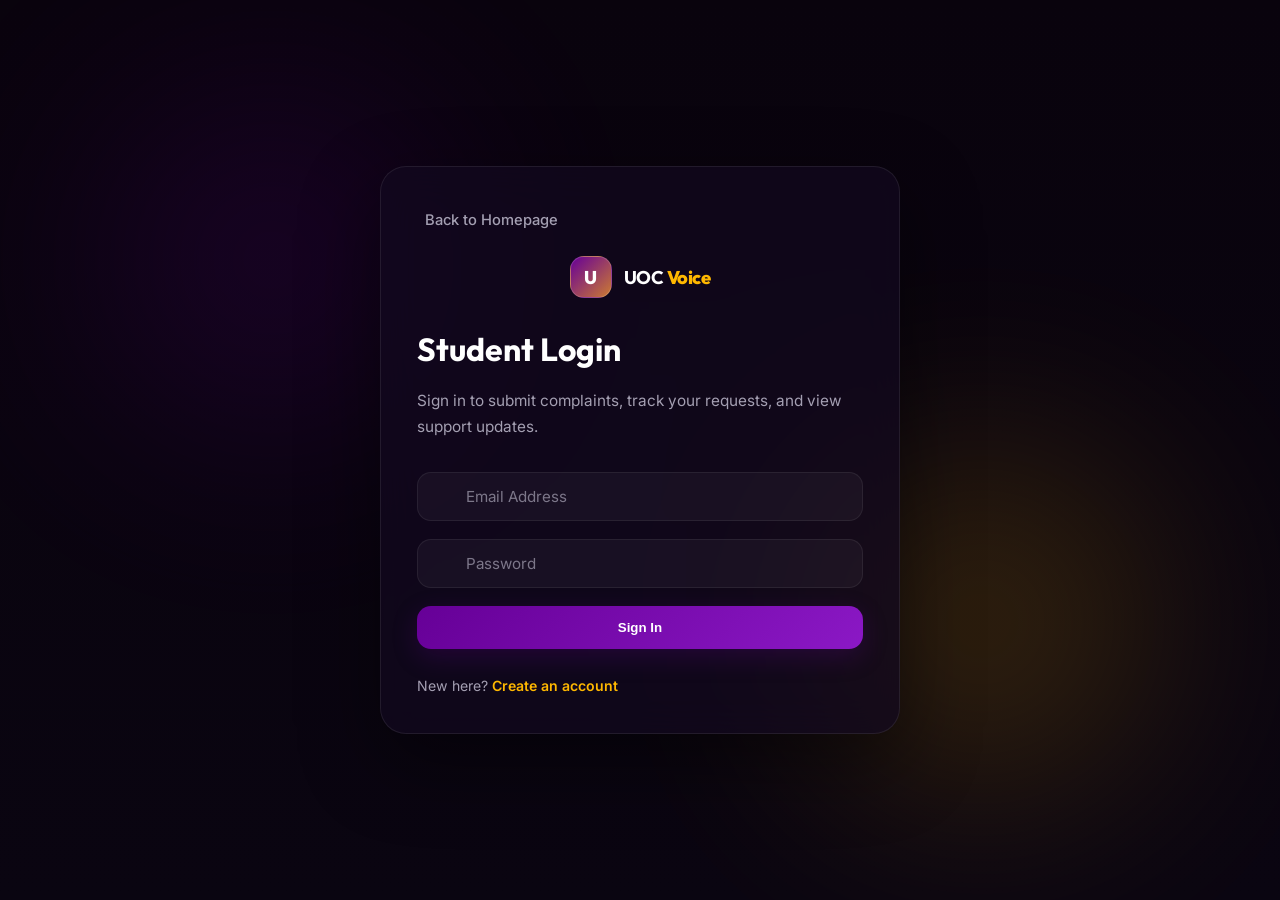
<file: pages/student_Management/studentLogin.html>
<!DOCTYPE html>
<html lang="en">

<head>
  <meta charset="UTF-8">
  <meta name="viewport" content="width=device-width, initial-scale=1.0">
  <meta name="description" content="Student login for UOC Voice complaint management portal.">
  <title>Student Login — UOC CMS</title>

  <!-- Tabler Icons CDN -->
  <link rel="stylesheet" href="../../css/index.css">
  <link rel="stylesheet" href="../../css/studentLogin.css">
</head>

<body>

  <div class="blur-blob blob-1"></div>
  <div class="blur-blob blob-2"></div>

  <div class="register-card">
    <a href="../../index.php" class="back-home">
      <i class="ti ti-arrow-left"></i> Back to Homepage
    </a>

    <div class="logo-header">
      <div class="logo-icon">U</div>
      <span class="logo-text">UOC <span class="logo-sub">Voice</span></span>
    </div>

    <h2>Student Login</h2>
    <p class="subtitle">Sign in to submit complaints, track your requests, and view support updates.</p>

    <form action="studentLogin.php" method="POST" onsubmit="return validateLogin()">
      <div class="input-group">
        <input type="email" name="email" id="email" placeholder="Email Address" required>
        <span class="input-icon"><i class="ti ti-mail"></i></span>
      </div>

      <div class="input-group">
        <input type="password" name="password" id="password" placeholder="Password" required>
        <span class="input-icon"><i class="ti ti-lock"></i></span>
      </div>

      <button type="submit">Sign In</button>
    </form>

    <p class="signin-prompt">
      New here? <a href="register.html" class="signin-link">Create an account</a>
    </p>
  </div>

  <script src="../../js/validation.js"></script>
</body>

</html>
</file>
<file: css/index.css>
/* ============================================================
   UOC Online Complaint Management System — index.css
   ============================================================ */

/* ── 1. IMPORT GOOGLE FONTS ── */
@import url('https://fonts.googleapis.com/css2?family=Inter:wght@300;400;500;600;700&family=Outfit:wght@400;500;600;700;800&display=swap');

/* ── 2. CSS VARIABLE DEFINITIONS ── */
:root {
  /* Branding Colors */
  --primary: #660097;          /* Official UoC Purple */
  --primary-light: #8b18c5;
  --primary-dark: #470069;
  --primary-glow: rgba(102, 0, 151, 0.25);
  
  --accent: #FFB800;           /* Accent Gold */
  --accent-hover: #E0A200;
  --accent-glow: rgba(255, 184, 0, 0.2);

  /* Background Palette */
  --bg-dark: #0a0511;          /* Dark Rich Background */
  --bg-dark-secondary: #12091f;
  --bg-card: rgba(255, 255, 255, 0.03);
  --bg-card-hover: rgba(255, 255, 255, 0.07);
  --border-color: rgba(255, 255, 255, 0.07);
  --border-color-hover: rgba(255, 255, 255, 0.15);

  /* Text Colors */
  --text-main: #f3f2f5;
  --text-muted: #a49fb2;
  --text-bright: #ffffff;

  /* Alert States (Mapped dynamically in js/index.js) */
  --blue-bg: rgba(0, 123, 255, 0.15);
  --blue-dark: #3b82f6;
  --teal-bg: rgba(32, 201, 151, 0.15);
  --teal-dark: #10b981;
  --amber-bg: rgba(245, 158, 11, 0.15);
  --amber-dark: #f59e0b;
  --green-bg: rgba(16, 185, 129, 0.15);
  --green-dark: #10b981;

  /* Font Families */
  --font-sans: 'Inter', system-ui, -apple-system, sans-serif;
  --font-display: 'Outfit', sans-serif;

  /* Layout Constants */
  --max-width: 1200px;
  --header-height: 80px;
  --transition: all 0.3s cubic-bezier(0.4, 0, 0.2, 1);
}

/* ── 3. RESET & BASE STYLES ── */
* {
  box-sizing: border-box;
  margin: 0;
  padding: 0;
}

html {
  scroll-behavior: smooth;
  font-size: 16px;
}

body {
  font-family: var(--font-sans);
  background-color: var(--bg-dark);
  background-image: 
    radial-gradient(circle at 50% 0%, rgba(102, 0, 151, 0.15) 0%, rgba(10, 5, 17, 0) 50%),
    radial-gradient(circle at 100% 50%, rgba(255, 184, 0, 0.03) 0%, rgba(10, 5, 17, 0) 40%);
  background-attachment: fixed;
  color: var(--text-main);
  line-height: 1.6;
  overflow-x: hidden;
  -webkit-font-smoothing: antialiased;
}

a {
  color: inherit;
  text-decoration: none;
}

img {
  max-width: 100%;
  height: auto;
}

/* Scrollbar styling */
::-webkit-scrollbar {
  width: 8px;
}
::-webkit-scrollbar-track {
  background: var(--bg-dark);
}
::-webkit-scrollbar-thumb {
  background: rgba(102, 0, 151, 0.4);
  border-radius: 4px;
}
::-webkit-scrollbar-thumb:hover {
  background: rgba(102, 0, 151, 0.6);
}

/* ── 4. UTILITY & CONTAINER STYLES ── */
.container {
  width: 100%;
  max-width: var(--max-width);
  margin: 0 auto;
  padding: 0 24px;
}

.section {
  padding: 100px 0;
  position: relative;
}

.section-header {
  text-align: center;
  margin-bottom: 60px;
}

.section-title {
  font-family: var(--font-display);
  font-size: 2.5rem;
  font-weight: 700;
  color: var(--text-bright);
  margin-bottom: 16px;
  letter-spacing: -0.02em;
}

.section-subtitle {
  font-size: 1.125rem;
  color: var(--text-muted);
  max-width: 600px;
  margin: 0 auto;
}

.text-gradient {
  background: linear-gradient(135deg, #ffffff 30%, #e0c8ff 100%);
  -webkit-background-clip: text;
  -webkit-text-fill-color: transparent;
}

.accent-gradient {
  background: linear-gradient(135deg, var(--accent) 0%, #ffd064 100%);
  -webkit-background-clip: text;
  -webkit-text-fill-color: transparent;
}

/* ── 5. BUTTON COMPONENT ── */
.btn {
  display: inline-flex;
  align-items: center;
  justify-content: center;
  gap: 8px;
  padding: 12px 28px;
  font-family: var(--font-sans);
  font-size: 0.95rem;
  font-weight: 600;
  border-radius: 12px;
  cursor: pointer;
  transition: var(--transition);
  outline: none;
}

.btn-primary {
  background: linear-gradient(135deg, var(--primary) 0%, var(--primary-light) 100%);
  color: var(--text-bright);
  border: 1px solid rgba(255, 255, 255, 0.1);
  box-shadow: 0 4px 20px var(--primary-glow);
}

.btn-primary:hover {
  transform: translateY(-2px);
  box-shadow: 0 8px 30px rgba(102, 0, 151, 0.4);
  background: linear-gradient(135deg, var(--primary-light) 0%, #a43be3 100%);
}

.btn-secondary {
  background: rgba(255, 255, 255, 0.05);
  color: var(--text-main);
  border: 1px solid var(--border-color);
  backdrop-filter: blur(10px);
}

.btn-secondary:hover {
  background: rgba(255, 255, 255, 0.1);
  border-color: var(--border-color-hover);
  transform: translateY(-2px);
}

.btn-accent {
  background: linear-gradient(135deg, var(--accent) 0%, #ffc83b 100%);
  color: #12091f;
  border: none;
  box-shadow: 0 4px 20px rgba(255, 184, 0, 0.2);
}

.btn-accent:hover {
  transform: translateY(-2px);
  box-shadow: 0 8px 30px rgba(255, 184, 0, 0.4);
}

/* ── 6. HEADER / NAVBAR ── */
.header {
  position: fixed;
  top: 0;
  left: 0;
  width: 100%;
  height: var(--header-height);
  z-index: 1000;
  border-bottom: 1px solid var(--border-color);
  background: rgba(10, 5, 17, 0.7);
  backdrop-filter: blur(16px);
  transition: var(--transition);
}

.header-container {
  display: flex;
  align-items: center;
  justify-content: space-between;
  height: 100%;
}

.logo-link {
  display: flex;
  align-items: center;
  gap: 12px;
}

.logo-icon {
  width: 42px;
  height: 42px;
  background: linear-gradient(135deg, var(--primary) 0%, var(--accent) 150%);
  border-radius: 10px;
  display: flex;
  align-items: center;
  justify-content: center;
  color: var(--text-bright);
  font-weight: 800;
  font-size: 1.4rem;
  font-family: var(--font-display);
  border: 1px solid rgba(255, 255, 255, 0.15);
}

.logo-text {
  font-family: var(--font-display);
  font-weight: 700;
  font-size: 1.25rem;
  letter-spacing: -0.01em;
  color: var(--text-bright);
}

.logo-sub {
  color: var(--accent);
  font-weight: 800;
}

.nav-menu {
  display: flex;
  align-items: center;
  gap: 32px;
  list-style: none;
}

.nav-link {
  font-size: 0.95rem;
  font-weight: 500;
  color: var(--text-muted);
  position: relative;
  padding: 8px 0;
  transition: var(--transition);
}

.nav-link:hover, .nav-link.active {
  color: var(--text-bright);
}

.nav-link::after {
  content: '';
  position: absolute;
  bottom: 0;
  left: 0;
  width: 0;
  height: 2px;
  background-color: var(--accent);
  transition: var(--transition);
}

.nav-link:hover::after, .nav-link.active::after {
  width: 100%;
}

.header-actions {
  display: flex;
  align-items: center;
  gap: 16px;
}

.hamburger-btn {
  display: none;
  background: none;
  border: none;
  color: var(--text-main);
  font-size: 1.75rem;
  cursor: pointer;
  transition: var(--transition);
}

/* Mobile Menu overlay */
.mobile-menu {
  position: fixed;
  top: var(--header-height);
  left: 0;
  width: 100%;
  height: 0;
  background: var(--bg-dark);
  border-bottom: 1px solid var(--border-color);
  opacity: 0;
  overflow: hidden;
  transition: all 0.4s cubic-bezier(0.4, 0, 0.2, 1);
  z-index: 999;
  display: flex;
  flex-direction: column;
  padding: 0 24px;
}

.mobile-menu.active {
  height: calc(100vh - var(--header-height));
  opacity: 1;
  padding-top: 30px;
  padding-bottom: 40px;
}

.mobile-menu .nav-menu {
  flex-direction: column;
  align-items: flex-start;
  gap: 24px;
  margin-bottom: 32px;
  width: 100%;
}

.mobile-menu .nav-link {
  font-size: 1.2rem;
  width: 100%;
}

.mobile-menu .header-actions {
  width: 100%;
  flex-direction: column;
  gap: 16px;
}

.mobile-menu .header-actions .btn {
  width: 100%;
}

/* ── 7. HERO SECTION ── */
.hero {
  position: relative;
  padding-top: calc(var(--header-height) + 60px);
  padding-bottom: 100px;
  text-align: center;
}

.hero-badge {
  display: inline-flex;
  align-items: center;
  gap: 8px;
  background: rgba(102, 0, 151, 0.15);
  border: 1px solid rgba(102, 0, 151, 0.3);
  padding: 8px 16px;
  border-radius: 100px;
  font-size: 0.85rem;
  font-weight: 600;
  color: #c982ff;
  margin-bottom: 24px;
  letter-spacing: 0.05em;
  text-transform: uppercase;
}

.hero-badge i {
  color: var(--accent);
}

.hero-title {
  font-family: var(--font-display);
  font-size: 3.75rem;
  font-weight: 800;
  line-height: 1.15;
  letter-spacing: -0.03em;
  max-width: 850px;
  margin: 0 auto 24px;
}

.hero-description {
  font-size: 1.2rem;
  color: var(--text-muted);
  max-width: 650px;
  margin: 0 auto 40px;
}

.hero-cta {
  display: flex;
  justify-content: center;
  align-items: center;
  gap: 16px;
}

/* Decorative backdrop blobs */
.blur-blob {
  position: absolute;
  width: 400px;
  height: 400px;
  border-radius: 50%;
  filter: blur(100px);
  z-index: -1;
  opacity: 0.2;
}

.blob-1 {
  background: var(--primary);
  top: 15%;
  left: 10%;
}

.blob-2 {
  background: var(--accent);
  bottom: 20%;
  right: 10%;
}

/* ── 8. STATS BAR ── */
.stats-bar {
  background: rgba(255, 255, 255, 0.02);
  border: 1px solid var(--border-color);
  border-radius: 24px;
  backdrop-filter: blur(10px);
  padding: 40px 24px;
  margin-top: 40px;
}

.stats-grid {
  display: grid;
  grid-template-columns: repeat(4, 1fr);
  gap: 24px;
  text-align: center;
}

.stat-item {
  position: relative;
}

.stat-item:not(:last-child)::after {
  content: '';
  position: absolute;
  right: -12px;
  top: 20%;
  height: 60%;
  width: 1px;
  background: var(--border-color);
}

.stat-number {
  font-family: var(--font-display);
  font-size: 2.75rem;
  font-weight: 800;
  color: var(--text-bright);
  margin-bottom: 6px;
  letter-spacing: -0.01em;
}

.stat-label {
  font-size: 0.9rem;
  color: var(--text-muted);
  font-weight: 500;
  text-transform: uppercase;
  letter-spacing: 0.05em;
}

/* ── 9. QUICK ACTIONS (CARDS) ── */
.actions-grid {
  display: grid;
  grid-template-columns: repeat(4, 1fr);
  gap: 24px;
}

.action-card {
  background: var(--bg-card);
  border: 1px solid var(--border-color);
  border-radius: 20px;
  padding: 32px 24px;
  transition: var(--transition);
  cursor: pointer;
  display: flex;
  flex-direction: column;
  position: relative;
  overflow: hidden;
}

.action-card::before {
  content: '';
  position: absolute;
  top: 0;
  left: 0;
  width: 100%;
  height: 4px;
  background: linear-gradient(90deg, var(--primary) 0%, var(--accent) 100%);
  opacity: 0;
  transition: var(--transition);
}

.action-card:hover {
  transform: translateY(-8px);
  background: var(--bg-card-hover);
  border-color: var(--border-color-hover);
  box-shadow: 0 12px 30px rgba(0, 0, 0, 0.3);
}

.action-card:hover::before {
  opacity: 1;
}

.action-icon {
  width: 54px;
  height: 54px;
  border-radius: 12px;
  background: rgba(102, 0, 151, 0.1);
  border: 1px solid rgba(102, 0, 151, 0.2);
  display: flex;
  align-items: center;
  justify-content: center;
  margin-bottom: 24px;
  color: var(--text-bright);
  font-size: 1.5rem;
  transition: var(--transition);
}

.action-card:hover .action-icon {
  background: var(--primary);
  color: var(--text-bright);
  border-color: transparent;
  transform: scale(1.1);
}

.action-title {
  font-family: var(--font-display);
  font-size: 1.25rem;
  font-weight: 600;
  color: var(--text-bright);
  margin-bottom: 12px;
}

.action-desc {
  font-size: 0.9rem;
  color: var(--text-muted);
  flex-grow: 1;
  margin-bottom: 24px;
}

.action-link {
  display: inline-flex;
  align-items: center;
  gap: 6px;
  font-size: 0.9rem;
  font-weight: 600;
  color: var(--accent);
  transition: var(--transition);
}

.action-card:hover .action-link {
  color: var(--text-bright);
}

.action-link i {
  transition: var(--transition);
}

.action-card:hover .action-link i {
  transform: translateX(4px);
}

/* ── 10. RECENT COMPLAINTS FEED ── */
.recent-layout {
  display: grid;
  grid-template-columns: 1.5fr 1fr;
  gap: 40px;
  align-items: start;
}

.complaint-list {
  display: flex;
  flex-direction: column;
  gap: 16px;
}

.complaint-row {
  background: var(--bg-card);
  border: 1px solid var(--border-color);
  border-radius: 16px;
  padding: 20px;
  display: flex;
  align-items: center;
  gap: 20px;
  cursor: pointer;
  transition: var(--transition);
}

.complaint-row:hover {
  background: var(--bg-card-hover);
  border-color: var(--border-color-hover);
  transform: translateX(6px);
}

.c-avatar {
  width: 48px;
  height: 48px;
  border-radius: 50%;
  display: flex;
  align-items: center;
  justify-content: center;
  font-weight: 700;
  font-size: 1rem;
  flex-shrink: 0;
  border: 1px solid rgba(255, 255, 255, 0.1);
}

.c-info {
  flex-grow: 1;
  min-width: 0; /* Prevents overflow of title */
}

.c-title {
  font-weight: 600;
  color: var(--text-bright);
  font-size: 1.05rem;
  margin-bottom: 4px;
  white-space: nowrap;
  overflow: hidden;
  text-overflow: ellipsis;
}

.c-meta {
  font-size: 0.85rem;
  color: var(--text-muted);
}

/* Status Badges */
.badge {
  display: inline-flex;
  padding: 6px 12px;
  border-radius: 100px;
  font-size: 0.8rem;
  font-weight: 600;
  text-transform: capitalize;
  border: 1px solid transparent;
}

.badge-open {
  background: rgba(59, 130, 246, 0.12);
  color: #93c5fd;
  border-color: rgba(59, 130, 246, 0.3);
}

.badge-inprog {
  background: rgba(245, 158, 11, 0.12);
  color: #fde047;
  border-color: rgba(245, 158, 11, 0.3);
}

.badge-resolved {
  background: rgba(16, 185, 129, 0.12);
  color: #6ee7b7;
  border-color: rgba(16, 185, 129, 0.3);
}

/* Feature Showcase on Right side */
.showcase-panel {
  background: linear-gradient(135deg, rgba(102, 0, 151, 0.15) 0%, rgba(18, 9, 31, 0.8) 100%);
  border: 1px solid rgba(102, 0, 151, 0.25);
  border-radius: 24px;
  padding: 36px;
  text-align: center;
  position: sticky;
  top: 100px;
}

.showcase-icon {
  font-size: 3rem;
  color: var(--accent);
  margin-bottom: 20px;
}

.showcase-title {
  font-family: var(--font-display);
  font-size: 1.5rem;
  font-weight: 700;
  color: var(--text-bright);
  margin-bottom: 12px;
}

.showcase-desc {
  font-size: 0.95rem;
  color: var(--text-muted);
  margin-bottom: 28px;
}

.showcase-bullets {
  text-align: left;
  list-style: none;
  margin-bottom: 32px;
}

.showcase-bullets li {
  display: flex;
  align-items: center;
  gap: 12px;
  font-size: 0.9rem;
  margin-bottom: 12px;
  color: var(--text-main);
}

.showcase-bullets i {
  color: #10b981;
  font-size: 1.1rem;
}

/* ── 11. FAQ ACCORDION SECTION ── */
.faq-container {
  max-width: 800px;
  margin: 0 auto;
  display: flex;
  flex-direction: column;
  gap: 16px;
}

.faq-card {
  background: var(--bg-card);
  border: 1px solid var(--border-color);
  border-radius: 16px;
  overflow: hidden;
  transition: var(--transition);
}

.faq-card:hover {
  background: var(--bg-card-hover);
  border-color: var(--border-color-hover);
}

.faq-details summary {
  padding: 24px;
  font-weight: 600;
  font-size: 1.1rem;
  color: var(--text-bright);
  cursor: pointer;
  list-style: none;
  display: flex;
  justify-content: space-between;
  align-items: center;
  outline: none;
}

.faq-details summary::-webkit-details-marker {
  display: none;
}

.faq-details summary::after {
  content: '\eb73'; /* Tabler Icon: ti-chevron-down */
  font-family: 'tabler-icons';
  font-size: 1.25rem;
  color: var(--text-muted);
  transition: transform 0.3s ease;
}

.faq-details[open] summary::after {
  transform: rotate(180deg);
  color: var(--accent);
}

.faq-answer {
  padding: 0 24px 24px 24px;
  color: var(--text-muted);
  font-size: 0.95rem;
  border-top: 1px solid rgba(255, 255, 255, 0.03);
}

/* ── 12. FOOTER ── */
.footer {
  border-top: 1px solid var(--border-color);
  background: #06030a;
  padding: 60px 0 30px 0;
  color: var(--text-muted);
  font-size: 0.9rem;
}

.footer-grid {
  display: grid;
  grid-template-columns: 1.5fr repeat(3, 1fr);
  gap: 40px;
  margin-bottom: 40px;
}

.footer-brand {
  display: flex;
  flex-direction: column;
  gap: 16px;
}

.footer-desc {
  font-size: 0.85rem;
  line-height: 1.6;
}

.footer-title {
  font-family: var(--font-display);
  font-size: 1.05rem;
  font-weight: 600;
  color: var(--text-bright);
  margin-bottom: 20px;
  letter-spacing: 0.02em;
}

.footer-links {
  list-style: none;
  display: flex;
  flex-direction: column;
  gap: 12px;
}

.footer-link {
  transition: var(--transition);
}

.footer-link:hover {
  color: var(--accent);
  padding-left: 4px;
}

.footer-bottom {
  border-top: 1px solid rgba(255, 255, 255, 0.05);
  padding-top: 30px;
  display: flex;
  justify-content: space-between;
  align-items: center;
}

.footer-copy {
  font-size: 0.8rem;
}

.footer-socials {
  display: flex;
  gap: 16px;
}

.social-icon {
  width: 36px;
  height: 36px;
  background: var(--bg-card);
  border: 1px solid var(--border-color);
  border-radius: 50%;
  display: flex;
  align-items: center;
  justify-content: center;
  transition: var(--transition);
  color: var(--text-muted);
}

.social-icon:hover {
  background: var(--primary);
  color: var(--text-bright);
  transform: translateY(-3px);
}

/* ── 13. RESPONSIVE MEDIA QUERIES ── */

@media (max-width: 1024px) {
  .actions-grid {
    grid-template-columns: repeat(2, 1fr);
  }
  .recent-layout {
    grid-template-columns: 1fr;
  }
  .showcase-panel {
    position: static;
  }
}

@media (max-width: 768px) {
  :root {
    --header-height: 70px;
  }

  .nav-menu {
    display: none;
  }

  .header-actions .btn-secondary {
    display: none;
  }

  .hamburger-btn {
    display: block;
  }

  .hero-title {
    font-size: 2.5rem;
  }

  .hero-description {
    font-size: 1.05rem;
  }

  .hero-cta {
    flex-direction: column;
    width: 100%;
    max-width: 300px;
    margin: 0 auto;
    gap: 12px;
  }

  .hero-cta .btn {
    width: 100%;
  }

  .stats-grid {
    grid-template-columns: repeat(2, 1fr);
    gap: 20px;
  }

  .stat-item:nth-child(2)::after {
    display: none;
  }

  .footer-grid {
    grid-template-columns: 1fr;
    gap: 32px;
  }

  .footer-bottom {
    flex-direction: column;
    gap: 16px;
    text-align: center;
  }
}

@media (max-width: 480px) {
  .stats-grid {
    grid-template-columns: 1fr;
  }
  
  .stat-item::after {
    display: none !important;
  }

  .actions-grid {
    grid-template-columns: 1fr;
  }

  .logo-text {
    font-size: 1.1rem;
  }
}

/* ── 14. COMPLEMENTARY FORM STYLES ── */
.container form input[type="text"],
.container form input[type="email"],
.container form input[type="password"],
.container form select,
.container form textarea {
  width: 100%;
  padding: 14px 16px;
  background: rgba(255, 255, 255, 0.03);
  border: 1px solid var(--border-color);
  border-radius: 12px;
  color: var(--text-main);
  font-family: var(--font-sans);
  font-size: 0.95rem;
  transition: var(--transition);
  outline: none;
  margin-bottom: 20px;
}

.container form input:focus, 
.container form select:focus, 
.container form textarea:focus {
  border-color: var(--primary-light);
  box-shadow: 0 0 0 4px var(--primary-glow);
  background: rgba(255, 255, 255, 0.06);
}

.container form button[type="submit"] {
  width: 100%;
  padding: 14px;
  background: linear-gradient(135deg, var(--primary) 0%, var(--primary-light) 100%);
  color: var(--text-bright);
  border: 1px solid rgba(255, 255, 255, 0.15);
  font-weight: 600;
  border-radius: 12px;
  cursor: pointer;
  transition: var(--transition);
  box-shadow: 0 4px 15px var(--primary-glow);
}

.container form button[type="submit"]:hover {
  transform: translateY(-2px);
  box-shadow: 0 6px 20px rgba(102, 0, 151, 0.4);
  background: linear-gradient(135deg, var(--primary-light) 0%, #a43be3 100%);
}

.container h2 {
  font-family: var(--font-display);
  font-size: 2.25rem;
  font-weight: 700;
  text-align: center;
  margin-top: 40px;
  margin-bottom: 30px;
  color: var(--text-bright);
}

select option {
  background: var(--bg-dark);
  color: var(--text-main);
}
</file>
<file: css/studentLogin.css>
/* ============================================================
   UOC Online Complaint Management System — studentLogin.css
   ============================================================ */

body {
  min-height: 100vh;
  margin: 0;
  padding: 40px 20px;
  display: flex;
  align-items: center;
  justify-content: center;
  background: linear-gradient(180deg, #09030d 0%, #0a0511 100%);
  color: var(--text-main);
  font-family: var(--font-sans);
  overflow-x: hidden;
}

.blur-blob {
  position: absolute;
  width: 340px;
  height: 340px;
  border-radius: 50%;
  filter: blur(110px);
  z-index: -1;
  opacity: 0.18;
  pointer-events: none;
  animation: floatBlob 16s ease-in-out infinite alternate;
}

.blob-1 {
  background: var(--primary);
  top: 10%;
  left: 8%;
}

.blob-2 {
  background: var(--accent);
  bottom: 12%;
  right: 10%;
}

@keyframes floatBlob {
  0% {
    transform: translate(0, 0) scale(1);
  }
  50% {
    transform: translate(28px, -32px) scale(1.12);
  }
  100% {
    transform: translate(-24px, 26px) scale(0.92);
  }
}

.register-card {
  width: min(520px, 100%);
  padding: 36px;
  border-radius: 26px;
  background: rgba(18, 9, 31, 0.72);
  border: 1px solid rgba(255, 255, 255, 0.08);
  box-shadow: 0 28px 80px rgba(0, 0, 0, 0.45);
  backdrop-filter: blur(20px);
  -webkit-backdrop-filter: blur(20px);
  position: relative;
}

.back-home {
  display: inline-flex;
  align-items: center;
  gap: 8px;
  color: var(--text-muted);
  font-size: 0.92rem;
  margin-bottom: 24px;
  font-weight: 500;
  transition: var(--transition);
}

.back-home:hover {
  color: var(--accent);
}

.logo-header {
  display: flex;
  align-items: center;
  justify-content: center;
  gap: 12px;
  margin-bottom: 26px;
}

.logo-icon {
  width: 42px;
  height: 42px;
  display: grid;
  place-items: center;
  border-radius: 14px;
  background: linear-gradient(135deg, var(--primary) 0%, var(--accent) 150%);
  color: var(--text-bright);
  font-weight: 800;
  font-family: var(--font-display);
  font-size: 1.15rem;
  border: 1px solid rgba(255, 255, 255, 0.16);
}

.logo-text {
  font-family: var(--font-display);
  font-weight: 700;
  font-size: 1.15rem;
  letter-spacing: -0.03em;
  color: var(--text-bright);
}

.logo-sub {
  color: var(--accent);
}

h2 {
  margin: 0;
  margin-bottom: 12px;
  font-family: var(--font-display);
  font-size: 2rem;
  color: var(--text-bright);
}

.subtitle {
  margin: 0 0 32px;
  color: var(--text-muted);
  font-size: 0.96rem;
  line-height: 1.7;
}

form {
  display: grid;
  gap: 18px;
}

.input-group {
  position: relative;
}

.input-group input {
  width: 100%;
  padding: 14px 16px 14px 48px;
  border-radius: 14px;
  border: 1px solid var(--border-color);
  background: rgba(255, 255, 255, 0.04);
  color: var(--text-main);
  font-family: var(--font-sans);
  font-size: 0.95rem;
  outline: none;
  transition: var(--transition);
}

.input-group input::placeholder {
  color: rgba(164, 159, 178, 0.72);
}

.input-icon {
  position: absolute;
  top: 50%;
  left: 16px;
  transform: translateY(-50%);
  color: var(--text-muted);
  font-size: 1.1rem;
  pointer-events: none;
  transition: var(--transition);
}

.input-group input:hover,
.input-group input:focus {
  border-color: var(--border-color-hover);
  background: rgba(255, 255, 255, 0.07);
}

.input-group input:focus {
  box-shadow: 0 0 0 4px rgba(102, 0, 151, 0.12);
}

.button-wrapper,
button[type="submit"] {
  width: 100%;
}

button[type="submit"] {
  padding: 14px;
  border-radius: 14px;
  border: none;
  background: linear-gradient(135deg, var(--primary) 0%, var(--primary-light) 100%);
  color: var(--text-bright);
  font-weight: 600;
  cursor: pointer;
  transition: var(--transition);
  box-shadow: 0 8px 26px rgba(102, 0, 151, 0.24);
}

button[type="submit"]:hover {
  transform: translateY(-1px);
  box-shadow: 0 12px 30px rgba(102, 0, 151, 0.32);
  background: linear-gradient(135deg, var(--primary-light) 0%, #a43be3 100%);
}

button[type="submit"]:active {
  transform: translateY(0);
}

.signin-prompt {
  margin-top: 26px;
  font-size: 0.88rem;
  color: var(--text-muted);
}

.signin-link {
  color: var(--accent);
  font-weight: 600;
}

.signin-link:hover {
  color: var(--accent-hover);
}

@media (max-width: 520px) {
  body {
    padding: 24px 16px;
  }

  .register-card {
    padding: 28px;
  }
}
</file>
